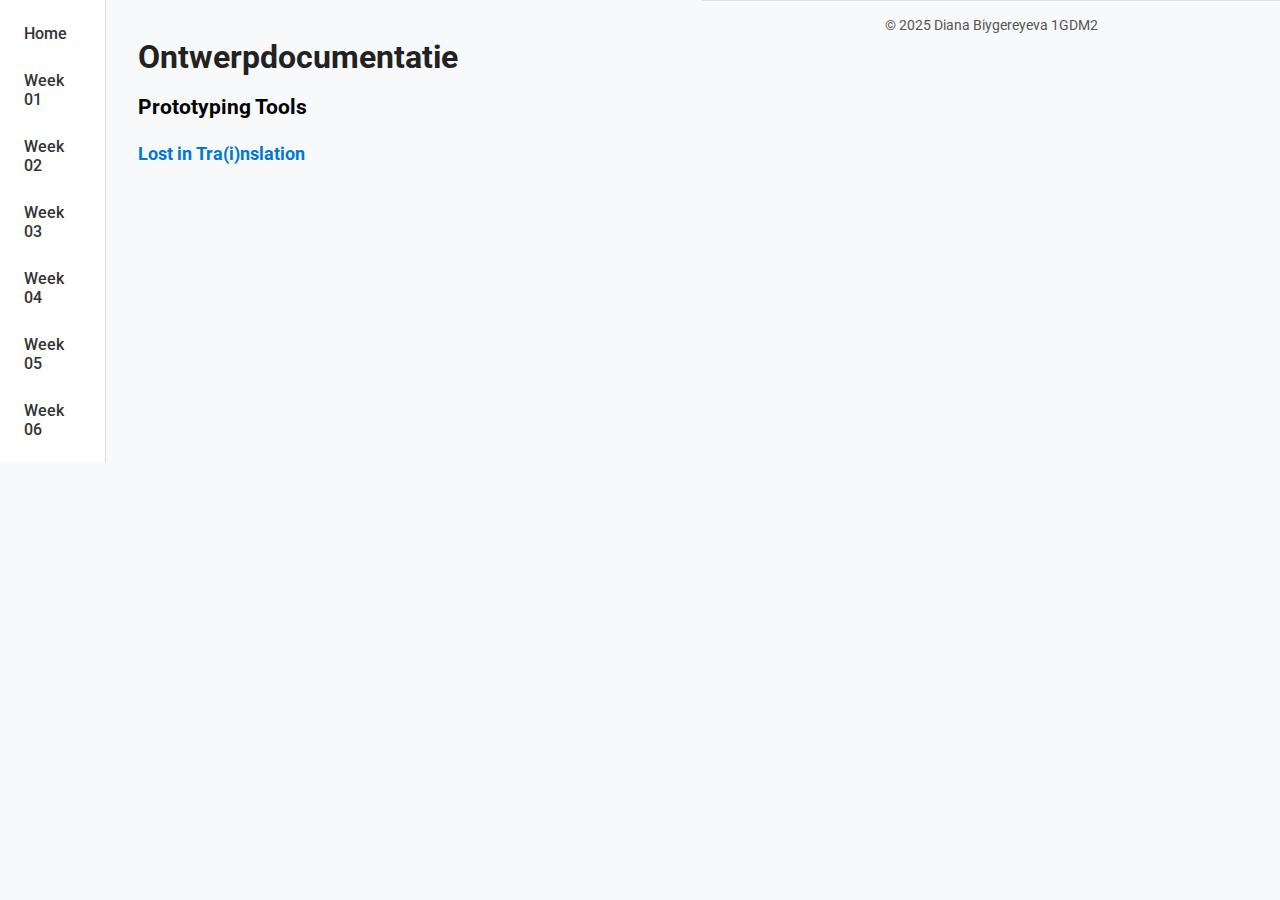
<file: index.html>
<!DOCTYPE html>
<html lang="nl">
  <head>
    <meta charset="UTF-8" />
    <meta name="viewport" content="width=device-width, initial-scale=1.0" />
    <title>Week 1</title>

    <link rel="stylesheet" href="assets/styles.css" />
  </head>

  <body>
    <header>
      <nav>
        <a href="index.html">Home</a>
        <a href="week1.html">Week 01</a>
        <a href="week2.html">Week 02</a>
        <a href="week3.html">Week 03</a>
        <a href="week4.html">Week 04</a>
        <a href="week5.html">Week 05</a>
        <a href="week6.html">Week 06</a>
      </nav>
    </header>

    <main>
      <h1>Ontwerpdocumentatie</h1>
      <h2>Prototyping Tools</h2>
      <h3>Lost in Tra(i)nslation</h3>
    </main>

    <footer>© 2025 Diana Biygereyeva 1GDM2</footer>
  </body>
</html>
</file>
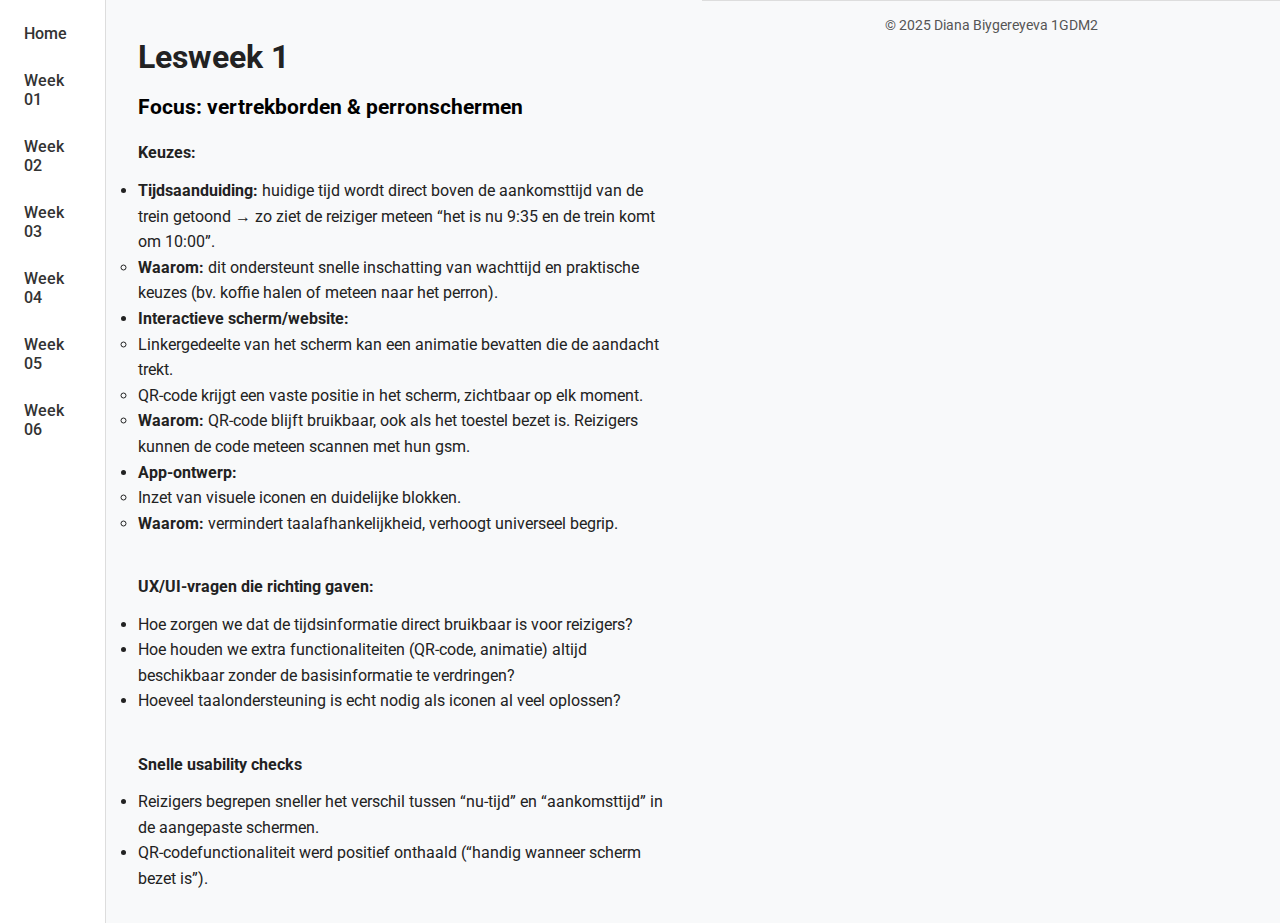
<file: week1.html>
<!DOCTYPE html>
<html lang="nl">
  <head>
    <meta charset="UTF-8" />
    <meta name="viewport" content="width=device-width, initial-scale=1.0" />
    <title>Week 1</title>

    <link rel="stylesheet" href="assets/styles.css" />
  </head>

  <body>
    <header>
      <nav>
        <a href="index.html">Home</a>
        <a href="week1.html">Week 01</a>
        <a href="week2.html">Week 02</a>
        <a href="week3.html">Week 03</a>
        <a href="week4.html">Week 04</a>
        <a href="week5.html">Week 05</a>
        <a href="week6.html">Week 06</a>
      </nav>
    </header>

    <main>
      <h1>Lesweek 1</h1>
      <h2>Focus: vertrekborden & perronschermen</h2>
      <p><strong>Keuzes:</strong></p>
      <ul>
        <li>
          <strong>Tijdsaanduiding:</strong> huidige tijd wordt direct boven de
          aankomsttijd van de trein getoond &rarr; zo ziet de reiziger meteen
          &ldquo;het is nu 9:35 en de trein komt om 10:00&rdquo;.
        </li>
        <ul>
          <li>
            <strong>Waarom:</strong> dit ondersteunt snelle inschatting van
            wachttijd en praktische keuzes (bv. koffie halen of meteen naar het
            perron).<br />
          </li>
        </ul>
        <li><strong>Interactieve scherm/website:</strong></li>
        <ul>
          <li>
            Linkergedeelte van het scherm kan een animatie bevatten die de
            aandacht trekt.
          </li>
          <li>
            QR-code krijgt een vaste positie in het scherm, zichtbaar op elk
            moment.
          </li>
          <li>
            <strong>Waarom:</strong> QR-code blijft bruikbaar, ook als het
            toestel bezet is. Reizigers kunnen de code meteen scannen met hun
            gsm.<br />
          </li>
        </ul>
        <li><strong>App-ontwerp:</strong></li>
        <ul>
          <li>Inzet van visuele iconen en duidelijke blokken.</li>
          <li>
            <strong>Waarom:</strong> vermindert taalafhankelijkheid, verhoogt
            universeel begrip.
          </li>
        </ul>
      </ul>
      <p>&nbsp;</p>
      <p><strong>UX/UI-vragen die richting gaven:</strong></p>
      <ul>
        <li>
          Hoe zorgen we dat de tijdsinformatie direct bruikbaar is voor
          reizigers?
        </li>
        <li>
          Hoe houden we extra functionaliteiten (QR-code, animatie) altijd
          beschikbaar zonder de basisinformatie te verdringen?
        </li>
        <li>
          Hoeveel taalondersteuning is echt nodig als iconen al veel oplossen?
        </li>
      </ul>
      <p>&nbsp;</p>
      <p><strong>Snelle usability checks</strong></p>
      <ul>
        <li>
          Reizigers begrepen sneller het verschil tussen &ldquo;nu-tijd&rdquo;
          en &ldquo;aankomsttijd&rdquo; in de aangepaste schermen.
        </li>
        <li>
          QR-codefunctionaliteit werd positief onthaald (&ldquo;handig wanneer
          scherm bezet is&rdquo;).
        </li>
      </ul>
    </main>

    <footer>© 2025 Diana Biygereyeva 1GDM2</footer>
  </body>
</html>
</file>
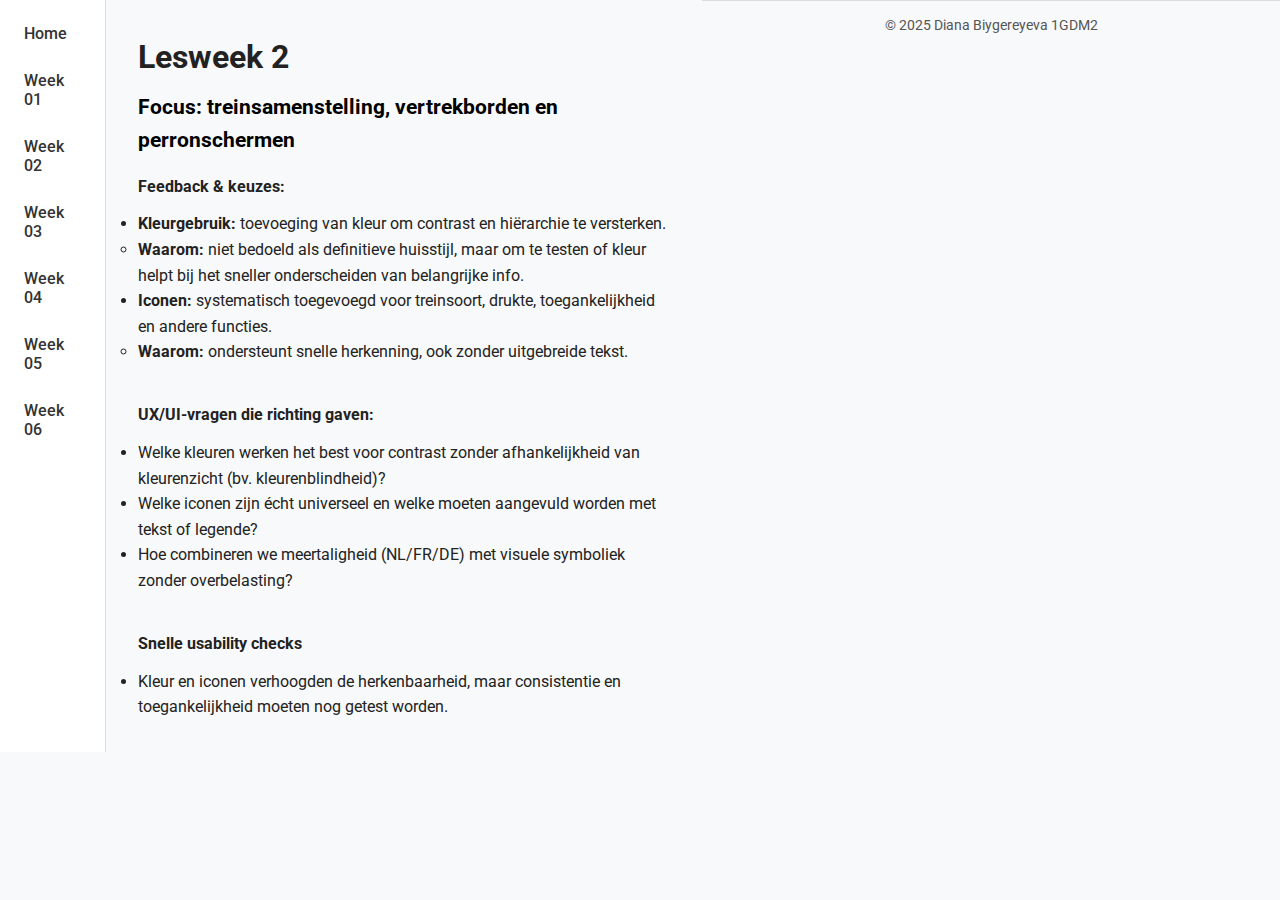
<file: week2.html>
<!DOCTYPE html>
<html lang="nl">
  <head>
    <meta charset="UTF-8" />
    <meta name="viewport" content="width=device-width, initial-scale=1.0" />
    <title>Week 1</title>

    <link rel="stylesheet" href="assets/styles.css" />
  </head>

  <body>
    <header>
      <nav>
        <a href="index.html">Home</a>
        <a href="week1.html">Week 01</a>
        <a href="week2.html">Week 02</a>
        <a href="week3.html">Week 03</a>
        <a href="week4.html">Week 04</a>
        <a href="week5.html">Week 05</a>
        <a href="week6.html">Week 06</a>
      </nav>
    </header>

    <main>
      <h1>Lesweek 2</h1>
      <h2>Focus: treinsamenstelling, vertrekborden en perronschermen</h2>
      <p><strong>Feedback &amp; keuzes:</strong></p>
      <ul>
        <li>
          <strong>Kleurgebruik:</strong> toevoeging van kleur om contrast en
          hi&euml;rarchie te versterken.
        </li>
        <ul>
          <li>
            <strong>Waarom:</strong> niet bedoeld als definitieve huisstijl,
            maar om te testen of kleur helpt bij het sneller onderscheiden van
            belangrijke info.
          </li>
        </ul>
        <li>
          <strong>Iconen:</strong> systematisch toegevoegd voor treinsoort,
          drukte, toegankelijkheid en andere functies.
        </li>
        <ul>
          <li>
            <strong>Waarom:</strong> ondersteunt snelle herkenning, ook zonder
            uitgebreide tekst.
          </li>
        </ul>
      </ul>
      <p>&nbsp;</p>
      <p><strong>UX/UI-vragen die richting gaven:</strong></p>
      <ul>
        <li>
          Welke kleuren werken het best voor contrast zonder afhankelijkheid van
          kleurenzicht (bv. kleurenblindheid)?
        </li>
        <li>
          Welke iconen zijn &eacute;cht universeel en welke moeten aangevuld
          worden met tekst of legende?
        </li>
        <li>
          Hoe combineren we meertaligheid (NL/FR/DE) met visuele symboliek
          zonder overbelasting?
        </li>
      </ul>
      <p>&nbsp;</p>
      <p><strong>Snelle usability checks</strong></p>
      <ul>
        <li>
          Kleur en iconen verhoogden de herkenbaarheid, maar consistentie en
          toegankelijkheid moeten nog getest worden.
        </li>
      </ul>
    </main>

    <footer>© 2025 Diana Biygereyeva 1GDM2</footer>
  </body>
</html>
</file>
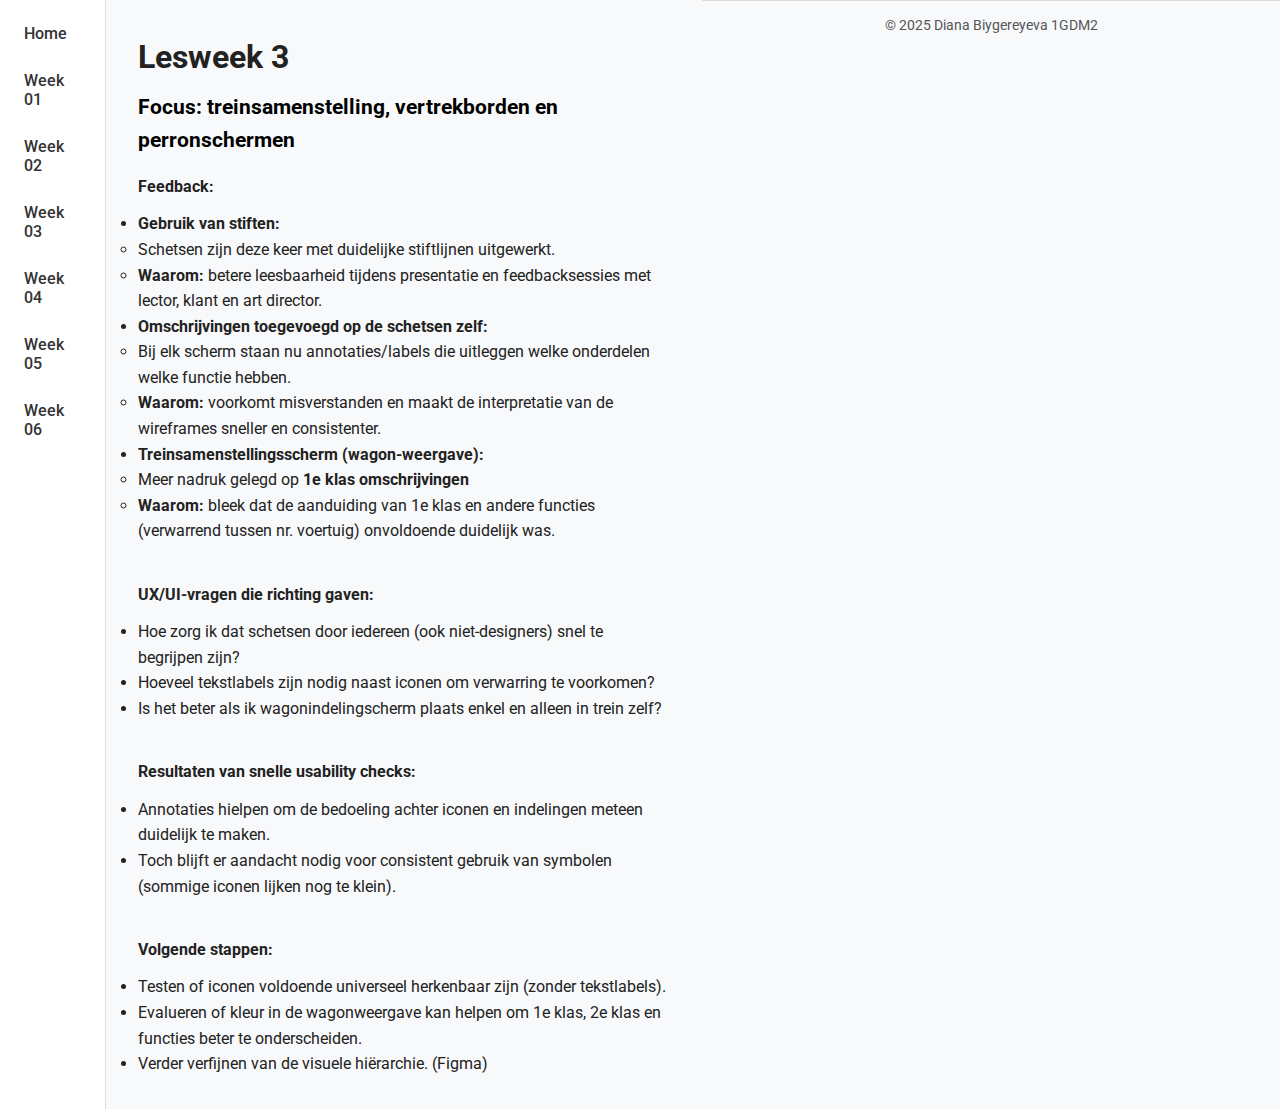
<file: week3.html>
<!DOCTYPE html>
<html lang="nl">
  <head>
    <meta charset="UTF-8" />
    <meta name="viewport" content="width=device-width, initial-scale=1.0" />
    <title>Week 1</title>

    <link rel="stylesheet" href="assets/styles.css" />
  </head>

  <body>
    <header>
      <nav>
        <a href="index.html">Home</a>
        <a href="week1.html">Week 01</a>
        <a href="week2.html">Week 02</a>
        <a href="week3.html">Week 03</a>
        <a href="week4.html">Week 04</a>
        <a href="week5.html">Week 05</a>
        <a href="week6.html">Week 06</a>
      </nav>
    </header>

    <main>
      <h1>Lesweek 3</h1>
      <h2>Focus: treinsamenstelling, vertrekborden en perronschermen</h2>
      <p><strong>Feedback:</strong></p>
      <ul>
        <li><strong>Gebruik van stiften:</strong></li>
        <ul>
          <li>
            Schetsen zijn deze keer met duidelijke stiftlijnen uitgewerkt.
          </li>
          <li>
            <strong>Waarom:</strong> betere leesbaarheid tijdens presentatie en
            feedbacksessies met lector, klant en art director.
          </li>
        </ul>
        <li><strong>Omschrijvingen toegevoegd op de schetsen zelf:</strong></li>
        <ul>
          <li>
            Bij elk scherm staan nu annotaties/labels die uitleggen welke
            onderdelen welke functie hebben.
          </li>
          <li>
            <strong>Waarom:</strong> voorkomt misverstanden en maakt de
            interpretatie van de wireframes sneller en consistenter.
          </li>
        </ul>
        <li><strong>Treinsamenstellingsscherm (wagon-weergave):</strong></li>
        <ul>
          <li>Meer nadruk gelegd op <strong>1e klas omschrijvingen</strong></li>
          <li>
            <strong>Waarom:</strong> bleek dat de aanduiding van 1e klas en
            andere functies (verwarrend tussen nr. voertuig) onvoldoende
            duidelijk was.
          </li>
        </ul>
      </ul>
      <p>&nbsp;</p>
      <p><strong>UX/UI-vragen die richting gaven:</strong></p>
      <ul>
        <li>
          Hoe zorg ik dat schetsen door iedereen (ook niet-designers) snel te
          begrijpen zijn?
        </li>
        <li>
          Hoeveel tekstlabels zijn nodig naast iconen om verwarring te
          voorkomen?
        </li>
        <li>
          Is het beter als ik wagonindelingscherm plaats enkel en alleen in
          trein zelf?
        </li>
      </ul>
      <p>&nbsp;</p>
      <p><strong>Resultaten van snelle usability checks:</strong></p>
      <ul>
        <li>
          Annotaties hielpen om de bedoeling achter iconen en indelingen meteen
          duidelijk te maken.
        </li>
        <li>
          Toch blijft er aandacht nodig voor consistent gebruik van symbolen
          (sommige iconen lijken nog te klein).
        </li>
      </ul>
      <p>&nbsp;</p>
      <p><strong>Volgende stappen:</strong></p>
      <ul>
        <li>
          Testen of iconen voldoende universeel herkenbaar zijn (zonder
          tekstlabels).
        </li>
        <li>
          Evalueren of kleur in de wagonweergave kan helpen om 1e klas, 2e klas
          en functies beter te onderscheiden.
        </li>
        <li>Verder verfijnen van de visuele hi&euml;rarchie. (Figma)</li>
      </ul>
    </main>

    <footer>© 2025 Diana Biygereyeva 1GDM2</footer>
  </body>
</html>
</file>
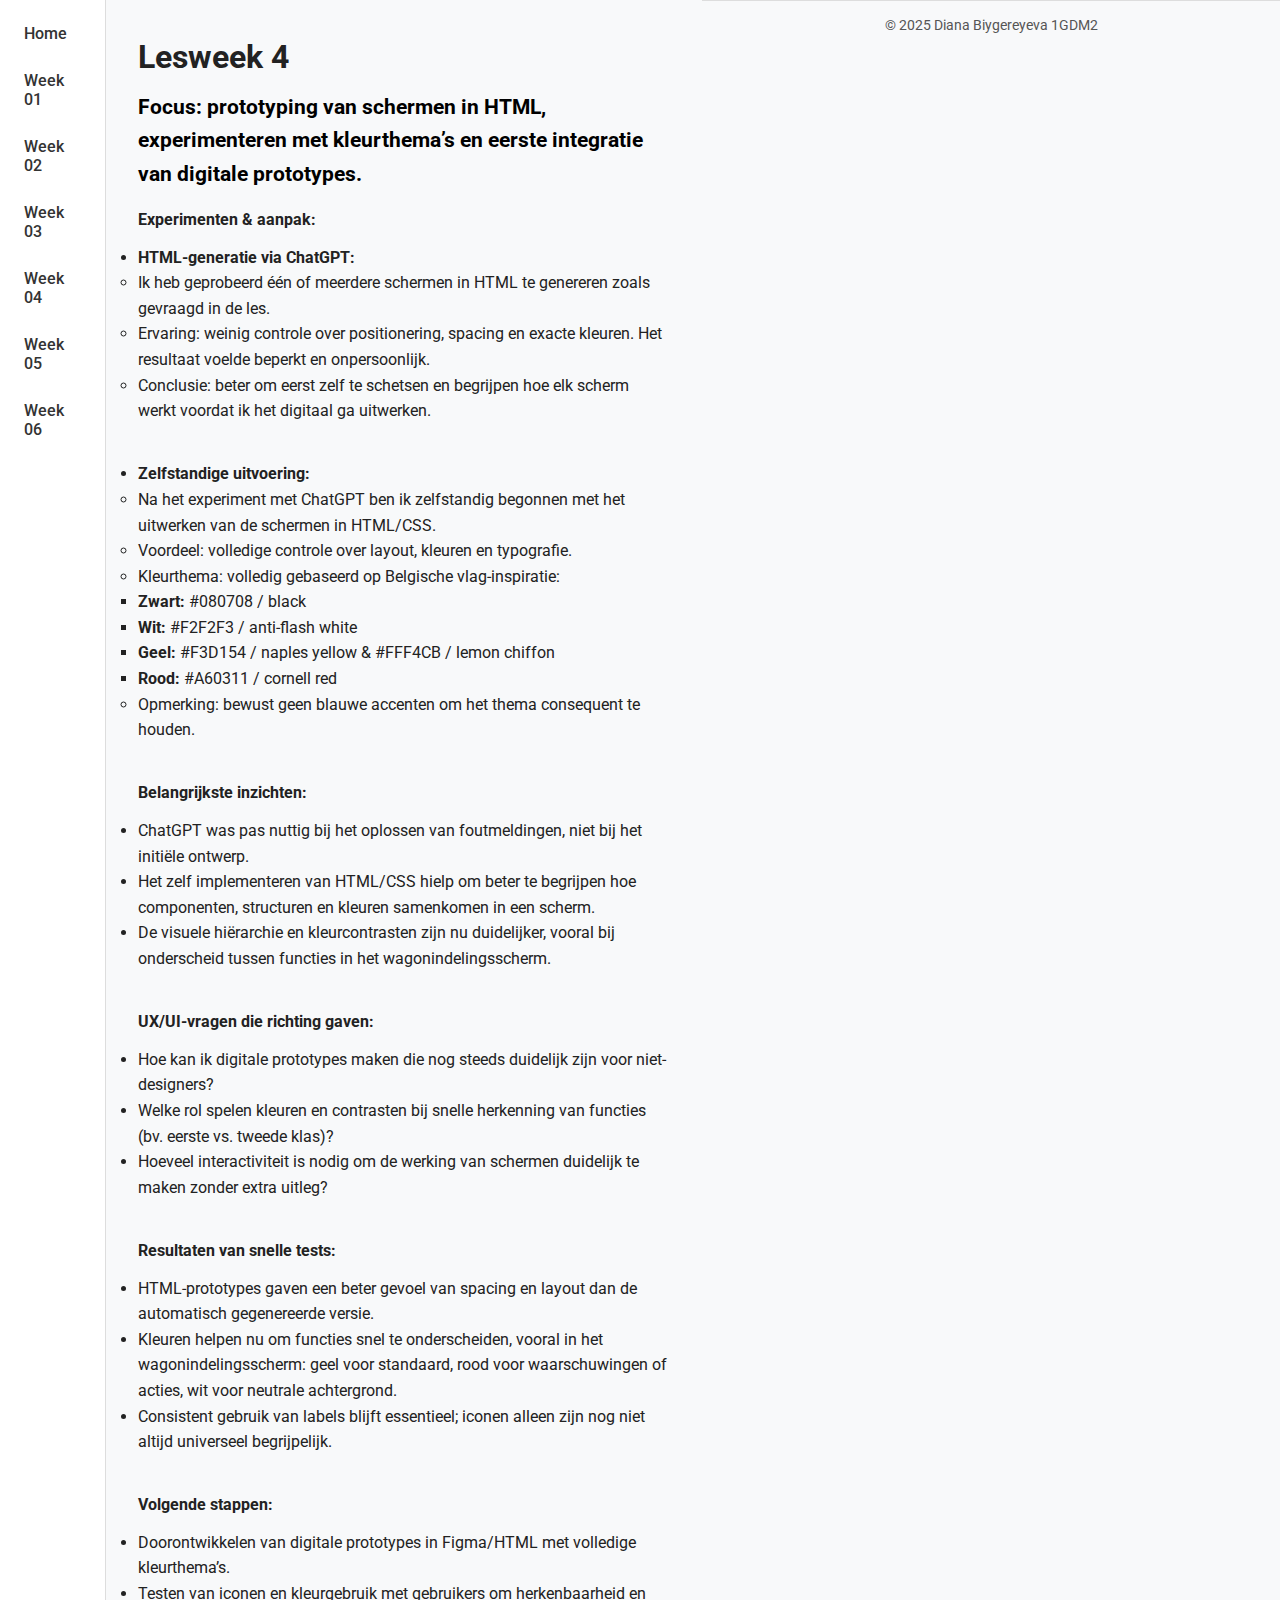
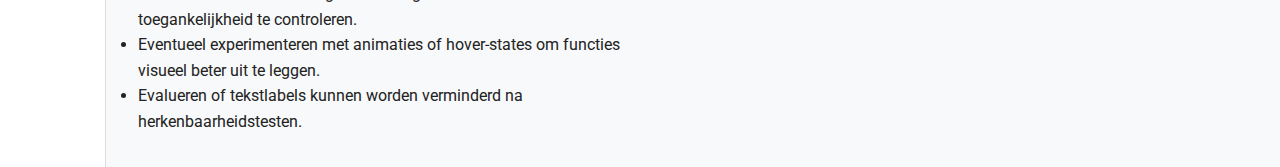
<file: week4.html>
<!DOCTYPE html>
<html lang="nl">
  <head>
    <meta charset="UTF-8" />
    <meta name="viewport" content="width=device-width, initial-scale=1.0" />
    <title>Week 1</title>

    <link rel="stylesheet" href="assets/styles.css" />
  </head>

  <body>
    <header>
      <nav>
        <a href="index.html">Home</a>
        <a href="week1.html">Week 01</a>
        <a href="week2.html">Week 02</a>
        <a href="week3.html">Week 03</a>
        <a href="week4.html">Week 04</a>
        <a href="week5.html">Week 05</a>
        <a href="week6.html">Week 06</a>
      </nav>
    </header>

    <main>
      <h1>Lesweek 4</h1>
      <h2>
        Focus: prototyping van schermen in HTML, experimenteren met kleurthema’s
        en eerste integratie van digitale prototypes.
      </h2>
      <p><strong>Experimenten &amp; aanpak:</strong></p>
      <ul>
        <li><strong>HTML-generatie via ChatGPT:</strong></li>
        <ul>
          <li>
            Ik heb geprobeerd &eacute;&eacute;n of meerdere schermen in HTML te
            genereren zoals gevraagd in de les.
          </li>
          <li>
            Ervaring: weinig controle over positionering, spacing en exacte
            kleuren. Het resultaat voelde beperkt en onpersoonlijk.
          </li>
          <li>
            Conclusie: beter om eerst zelf te schetsen en begrijpen hoe elk
            scherm werkt voordat ik het digitaal ga uitwerken.
          </li>
        </ul>
      </ul>
      <p>&nbsp;</p>
      <ul>
        <li><strong>Zelfstandige uitvoering:</strong></li>
        <ul>
          <li>
            Na het experiment met ChatGPT ben ik zelfstandig begonnen met het
            uitwerken van de schermen in HTML/CSS.
          </li>
          <li>
            Voordeel: volledige controle over layout, kleuren en typografie.
          </li>
          <li>Kleurthema: volledig gebaseerd op Belgische vlag-inspiratie:</li>
          <ul>
            <li><strong>Zwart:</strong> #080708 / black</li>
            <li><strong>Wit:</strong> #F2F2F3 / anti-flash white</li>
            <li>
              <strong>Geel:</strong> #F3D154 / naples yellow &amp; #FFF4CB /
              lemon chiffon
            </li>
            <li><strong>Rood:</strong> #A60311 / cornell red</li>
          </ul>
          <li>
            Opmerking: bewust geen blauwe accenten om het thema consequent te
            houden.
          </li>
        </ul>
      </ul>
      <p>&nbsp;</p>
      <p><strong>Belangrijkste inzichten:</strong></p>
      <ul>
        <li>
          ChatGPT was pas nuttig bij het oplossen van foutmeldingen, niet bij
          het initi&euml;le ontwerp.
        </li>
        <li>
          Het zelf implementeren van HTML/CSS hielp om beter te begrijpen hoe
          componenten, structuren en kleuren samenkomen in een scherm.
        </li>
        <li>
          De visuele hi&euml;rarchie en kleurcontrasten zijn nu duidelijker,
          vooral bij onderscheid tussen functies in het wagonindelingsscherm.
        </li>
      </ul>
      <p>&nbsp;</p>
      <p><strong>UX/UI-vragen die richting gaven:</strong></p>
      <ul>
        <li>
          Hoe kan ik digitale prototypes maken die nog steeds duidelijk zijn
          voor niet-designers?
        </li>
        <li>
          Welke rol spelen kleuren en contrasten bij snelle herkenning van
          functies (bv. eerste vs. tweede klas)?
        </li>
        <li>
          Hoeveel interactiviteit is nodig om de werking van schermen duidelijk
          te maken zonder extra uitleg?
        </li>
      </ul>
      <p>&nbsp;</p>
      <p><strong>Resultaten van snelle tests:</strong></p>
      <ul>
        <li>
          HTML-prototypes gaven een beter gevoel van spacing en layout dan de
          automatisch gegenereerde versie.
        </li>
        <li>
          Kleuren helpen nu om functies snel te onderscheiden, vooral in het
          wagonindelingsscherm: geel voor standaard, rood voor waarschuwingen of
          acties, wit voor neutrale achtergrond.
        </li>
        <li>
          Consistent gebruik van labels blijft essentieel; iconen alleen zijn
          nog niet altijd universeel begrijpelijk.
        </li>
      </ul>
      <p>&nbsp;</p>
      <p><strong>Volgende stappen:</strong></p>
      <ul>
        <li>
          Doorontwikkelen van digitale prototypes in Figma/HTML met volledige
          kleurthema&rsquo;s.
        </li>
        <li>
          Testen van iconen en kleurgebruik met gebruikers om herkenbaarheid en
          toegankelijkheid te controleren.
        </li>
        <li>
          Eventueel experimenteren met animaties of hover-states om functies
          visueel beter uit te leggen.
        </li>
        <li>
          Evalueren of tekstlabels kunnen worden verminderd na
          herkenbaarheidstesten.
        </li>
      </ul>
    </main>

    <footer>© 2025 Diana Biygereyeva 1GDM2</footer>
  </body>
</html>
</file>
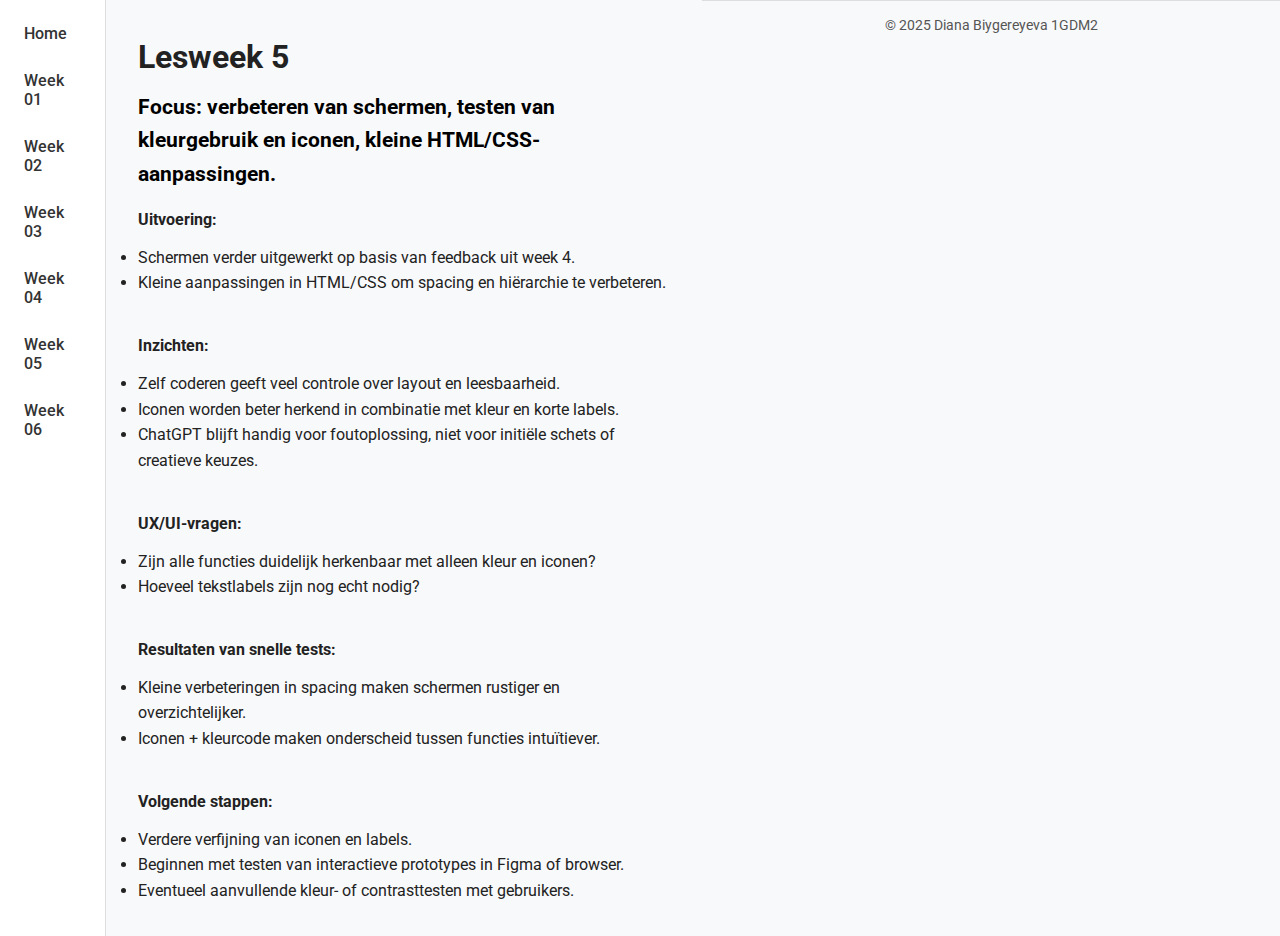
<file: week5.html>
<!DOCTYPE html>
<html lang="nl">
  <head>
    <meta charset="UTF-8" />
    <meta name="viewport" content="width=device-width, initial-scale=1.0" />
    <title>Week 1</title>

    <link rel="stylesheet" href="assets/styles.css" />
  </head>

  <body>
    <header>
      <nav>
        <a href="index.html">Home</a>
        <a href="week1.html">Week 01</a>
        <a href="week2.html">Week 02</a>
        <a href="week3.html">Week 03</a>
        <a href="week4.html">Week 04</a>
        <a href="week5.html">Week 05</a>
        <a href="week6.html">Week 06</a>
      </nav>
    </header>

    <main>
      <h1>Lesweek 5</h1>
      <h2>
        Focus: verbeteren van schermen, testen van kleurgebruik en iconen,
        kleine HTML/CSS-aanpassingen.
      </h2>
      <p><strong>Uitvoering:</strong></p>
      <ul>
        <li>Schermen verder uitgewerkt op basis van feedback uit week 4.</li>
        <li>
          Kleine aanpassingen in HTML/CSS om spacing en hi&euml;rarchie te
          verbeteren.
        </li>
      </ul>
      <p>&nbsp;</p>
      <p><strong>Inzichten:</strong></p>
      <ul>
        <li>Zelf coderen geeft veel controle over layout en leesbaarheid.</li>
        <li>
          Iconen worden beter herkend in combinatie met kleur en korte labels.
        </li>
        <li>
          ChatGPT blijft handig voor foutoplossing, niet voor initi&euml;le
          schets of creatieve keuzes.
        </li>
      </ul>
      <p>&nbsp;</p>
      <p><strong>UX/UI-vragen:</strong></p>
      <ul>
        <li>
          Zijn alle functies duidelijk herkenbaar met alleen kleur en iconen?
        </li>
        <li>Hoeveel tekstlabels zijn nog echt nodig?</li>
      </ul>
      <p>&nbsp;</p>
      <p><strong>Resultaten van snelle tests:</strong></p>
      <ul>
        <li>
          Kleine verbeteringen in spacing maken schermen rustiger en
          overzichtelijker.
        </li>
        <li>
          Iconen + kleurcode maken onderscheid tussen functies intu&iuml;tiever.
        </li>
      </ul>
      <p>&nbsp;</p>
      <p><strong>Volgende stappen:</strong></p>
      <ul>
        <li>Verdere verfijning van iconen en labels.</li>
        <li>
          Beginnen met testen van interactieve prototypes in Figma of browser.
        </li>
        <li>Eventueel aanvullende kleur- of contrasttesten met gebruikers.</li>
      </ul>
    </main>

    <footer>© 2025 Diana Biygereyeva 1GDM2</footer>
  </body>
</html>
</file>
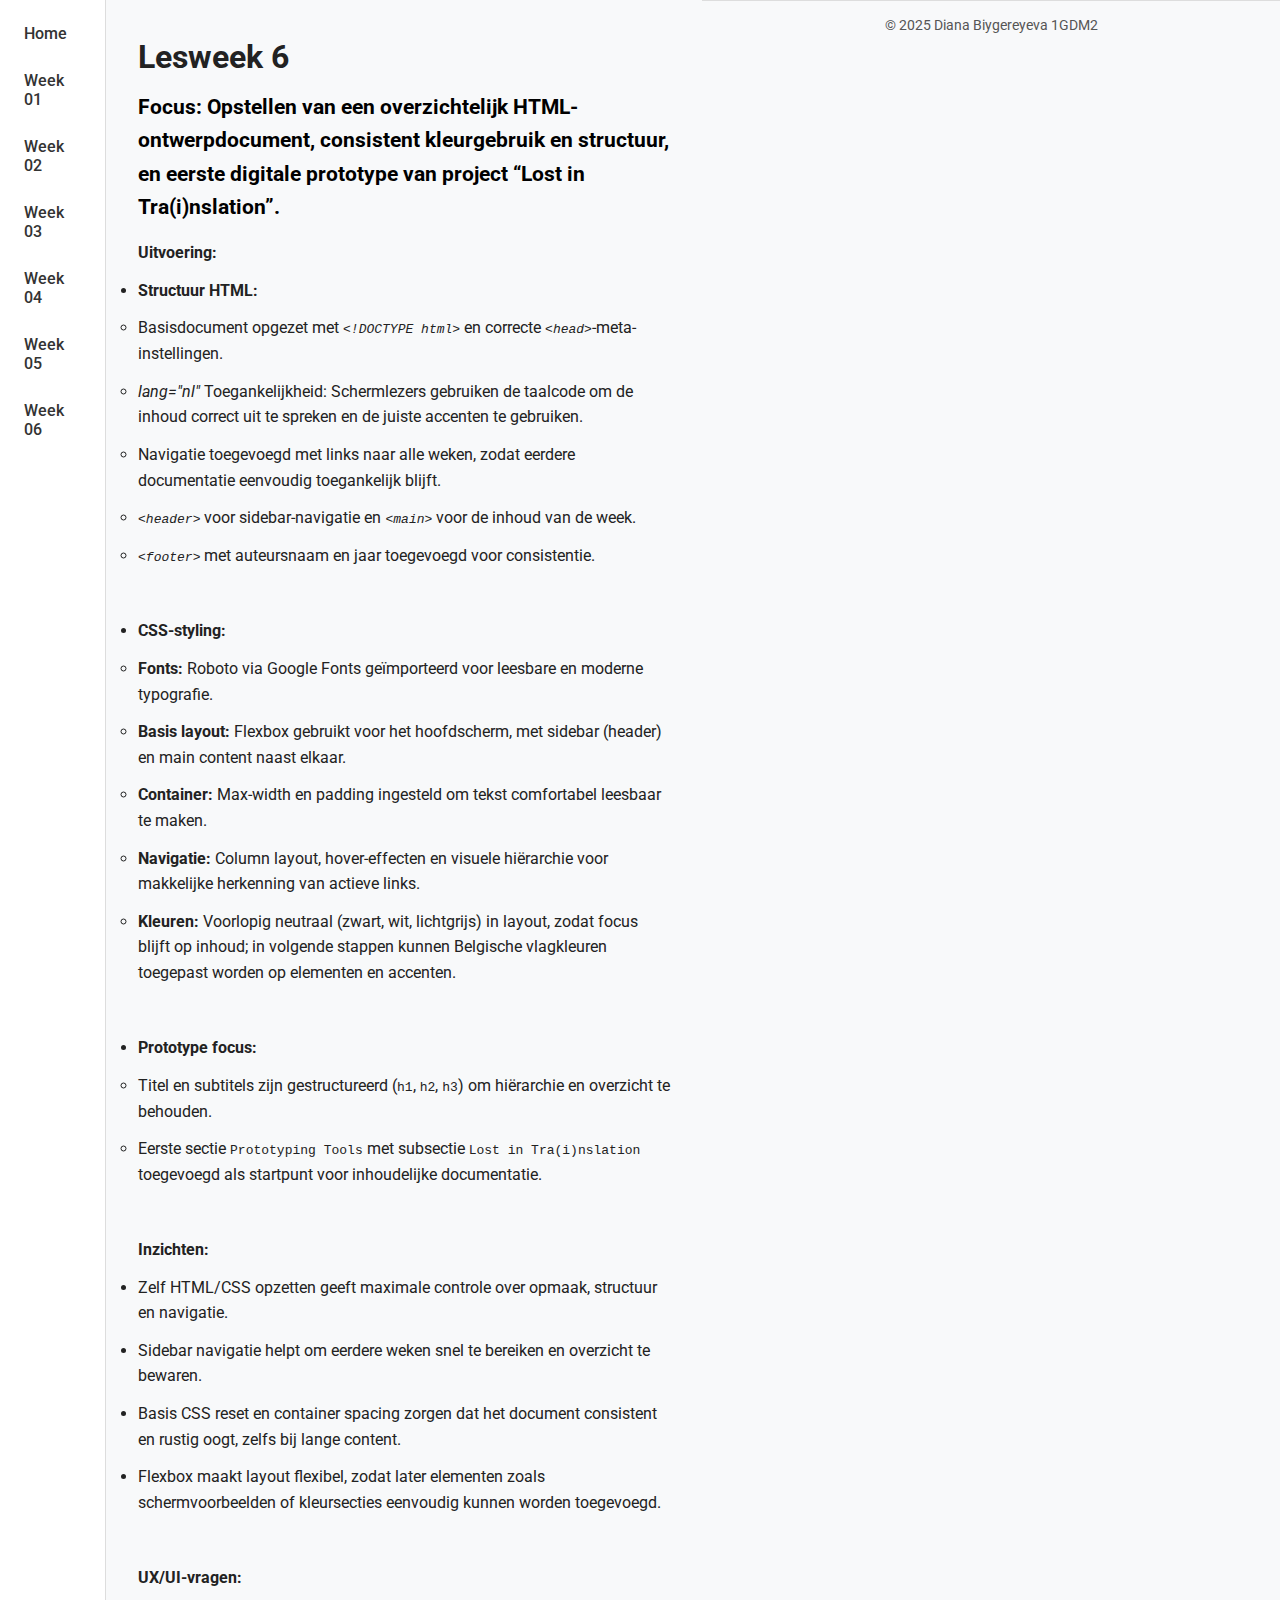
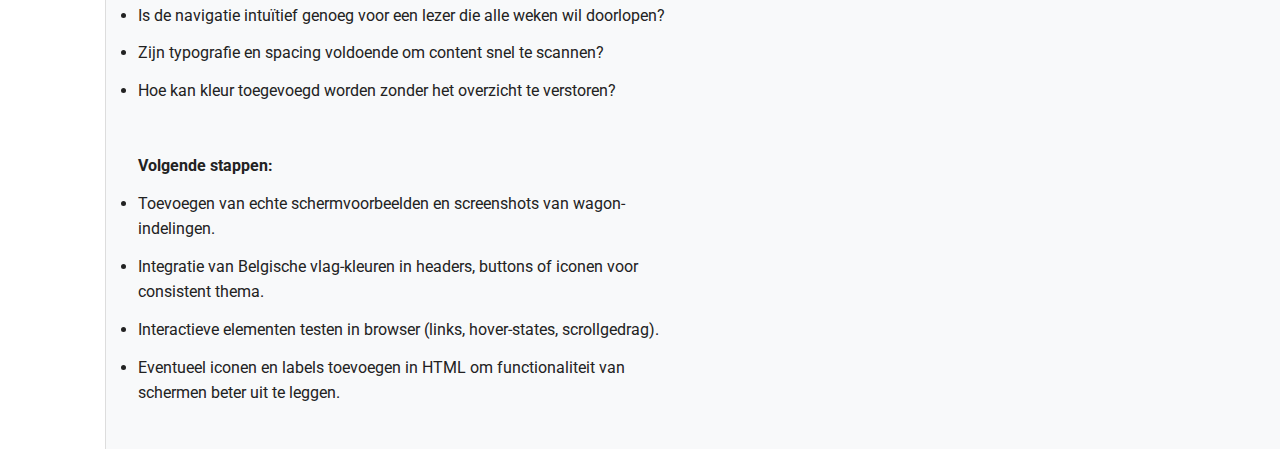
<file: week6.html>
<!DOCTYPE html>
<html lang="nl">
  <head>
    <meta charset="UTF-8" />
    <meta name="viewport" content="width=device-width, initial-scale=1.0" />
    <title>Week 1</title>

    <link rel="stylesheet" href="assets/styles.css" />
  </head>

  <body>
    <header>
      <nav>
        <a href="index.html">Home</a>
        <a href="week1.html">Week 01</a>
        <a href="week2.html">Week 02</a>
        <a href="week3.html">Week 03</a>
        <a href="week4.html">Week 04</a>
        <a href="week5.html">Week 05</a>
        <a href="week6.html">Week 06</a>
      </nav>
    </header>

    <main>
      <h1>Lesweek 6</h1>
      <h2>
        Focus: Opstellen van een overzichtelijk HTML-ontwerpdocument, consistent
        kleurgebruik en structuur, en eerste digitale prototype van project
        “Lost in Tra(i)nslation”.
      </h2>
      <p><strong>Uitvoering:</strong></p>
      <ul>
        <li>
          <p><strong>Structuur HTML:</strong></p>
          <ul>
            <li>
              <p>
                Basisdocument opgezet met
                <em><code>&lt;!DOCTYPE html&gt;</code></em> en correcte
                <em><code>&lt;head&gt;</code></em
                >-meta-instellingen.
              </p>
            </li>
            <li>
              <p>
                <em>lang="nl"</em> Toegankelijkheid: Schermlezers gebruiken de
                taalcode om de inhoud correct uit te spreken en de juiste
                accenten te gebruiken.
              </p>
            </li>
            <li>
              <p>
                Navigatie toegevoegd met links naar alle weken, zodat eerdere
                documentatie eenvoudig toegankelijk blijft.
              </p>
            </li>
            <li>
              <p>
                <em><code>&lt;header&gt;</code></em> voor sidebar-navigatie en
                <em><code>&lt;main&gt;</code> </em>voor de inhoud van de week.
              </p>
            </li>
            <li>
              <p>
                <em><code>&lt;footer&gt;</code></em> met auteursnaam en jaar
                toegevoegd voor consistentie.
              </p>
            </li>
          </ul>
        </li>
      </ul>
      <p>&nbsp;</p>
      <ul>
        <li>
          <p><strong>CSS-styling:</strong></p>
          <ul>
            <li>
              <p>
                <strong>Fonts:</strong> Roboto via Google Fonts
                ge&iuml;mporteerd voor leesbare en moderne typografie.
              </p>
            </li>
            <li>
              <p>
                <strong>Basis layout:</strong> Flexbox gebruikt voor het
                hoofdscherm, met sidebar (header) en main content naast elkaar.
              </p>
            </li>
            <li>
              <p>
                <strong>Container:</strong> Max-width en padding ingesteld om
                tekst comfortabel leesbaar te maken.
              </p>
            </li>
            <li>
              <p>
                <strong>Navigatie:</strong> Column layout, hover-effecten en
                visuele hi&euml;rarchie voor makkelijke herkenning van actieve
                links.
              </p>
            </li>
            <li>
              <p>
                <strong>Kleuren:</strong> Voorlopig neutraal (zwart, wit,
                lichtgrijs) in layout, zodat focus blijft op inhoud; in volgende
                stappen kunnen Belgische vlagkleuren toegepast worden op
                elementen en accenten.
              </p>
            </li>
          </ul>
        </li>
      </ul>
      <p>&nbsp;</p>
      <ul>
        <li>
          <p><strong>Prototype focus:</strong></p>
          <ul>
            <li>
              <p>
                Titel en subtitels zijn gestructureerd (<code>h1</code>,
                <code>h2</code>, <code>h3</code>) om hi&euml;rarchie en
                overzicht te behouden.
              </p>
            </li>
            <li>
              <p>
                Eerste sectie <code>Prototyping Tools</code> met subsectie
                <code>Lost in Tra(i)nslation</code> toegevoegd als startpunt
                voor inhoudelijke documentatie.
              </p>
            </li>
          </ul>
        </li>
      </ul>
      <p>&nbsp;</p>
      <p><strong>Inzichten:</strong></p>
      <ul>
        <li>
          <p>
            Zelf HTML/CSS opzetten geeft maximale controle over opmaak,
            structuur en navigatie.
          </p>
        </li>
        <li>
          <p>
            Sidebar navigatie helpt om eerdere weken snel te bereiken en
            overzicht te bewaren.
          </p>
        </li>
        <li>
          <p>
            Basis CSS reset en container spacing zorgen dat het document
            consistent en rustig oogt, zelfs bij lange content.
          </p>
        </li>
        <li>
          <p>
            Flexbox maakt layout flexibel, zodat later elementen zoals
            schermvoorbeelden of kleursecties eenvoudig kunnen worden
            toegevoegd.
          </p>
        </li>
      </ul>
      <p>&nbsp;</p>
      <p><strong>UX/UI-vragen:</strong></p>
      <ul>
        <li>
          <p>
            Is de navigatie intu&iuml;tief genoeg voor een lezer die alle weken
            wil doorlopen?
          </p>
        </li>
        <li>
          <p>
            Zijn typografie en spacing voldoende om content snel te scannen?
          </p>
        </li>
        <li>
          <p>
            Hoe kan kleur toegevoegd worden zonder het overzicht te verstoren?
          </p>
        </li>
      </ul>
      <p>&nbsp;</p>
      <p><strong>Volgende stappen:</strong></p>
      <ul>
        <li>
          <p>
            Toevoegen van echte schermvoorbeelden en screenshots van
            wagon-indelingen.
          </p>
        </li>
        <li>
          <p>
            Integratie van Belgische vlag-kleuren in headers, buttons of iconen
            voor consistent thema.
          </p>
        </li>
        <li>
          <p>
            Interactieve elementen testen in browser (links, hover-states,
            scrollgedrag).
          </p>
        </li>
        <li>
          <p>
            Eventueel iconen en labels toevoegen in HTML om functionaliteit van
            schermen beter uit te leggen.
          </p>
        </li>
      </ul>
    </main>

    <footer>© 2025 Diana Biygereyeva 1GDM2</footer>
  </body>
</html>
</file>
<file: assets/styles.css>
/* === Import Google Fonts === */
@import url('https://fonts.googleapis.com/css2?family=Roboto:wght@300;400;500;700&display=swap');

/* === Basis Reset === */
* {
  margin: 0;
  padding: 0;
  box-sizing: border-box;
}

/* === Layout === */
body {
  display: flex;
  font-family: 'Roboto', sans-serif;
  color: #222;
  background-color: #f8f9fa;
}

/* === Container Styling === */
.container {
  font-family: 'Roboto', sans-serif;
  max-width: 65vw;
  margin-left: auto;
  margin-right: auto;
  padding: 2rem; /* <--zorgt voor wat ruimte binnenin */
}

/* === Sidebar Header === */
header {
  width: 200px;
  background-color: #ffffff;
  border-right: 1px solid #ddd;
  padding: 1rem;
}

nav {
  display: flex;
  flex-direction: column;
  gap: 0.75rem;
}

nav a {
  text-decoration: none;
  color: #333;
  font-weight: 500;
  padding: 0.5rem;
  border-radius: 6px;
  transition: background-color 0.2s, color 0.2s;
}

nav a:hover {
  background-color: #0078d4;
  color: white;
}

/* === Main Content === */
main {
  width: 100%;
  padding: 2rem;
  line-height: 1.6;
}

main h1 {
  font-size: 2rem;
  margin-bottom: 0.5rem;
}

main h2 {
  font-size: 1.3rem;
  margin-bottom: 1rem;
  color: #000000;
}

main h3 {
  font-size: 1.1rem;
  margin-bottom: 1rem;
  color: #0078d4;
}

main p {
  margin-bottom: 0.75rem;
}

/* === Footer === */
footer {
  width: 100%;
  text-align: center;
  padding: 1rem;
  border-top: 1px solid #ddd;
  font-size: 0.9rem;
  color: #555;
}
</file>
